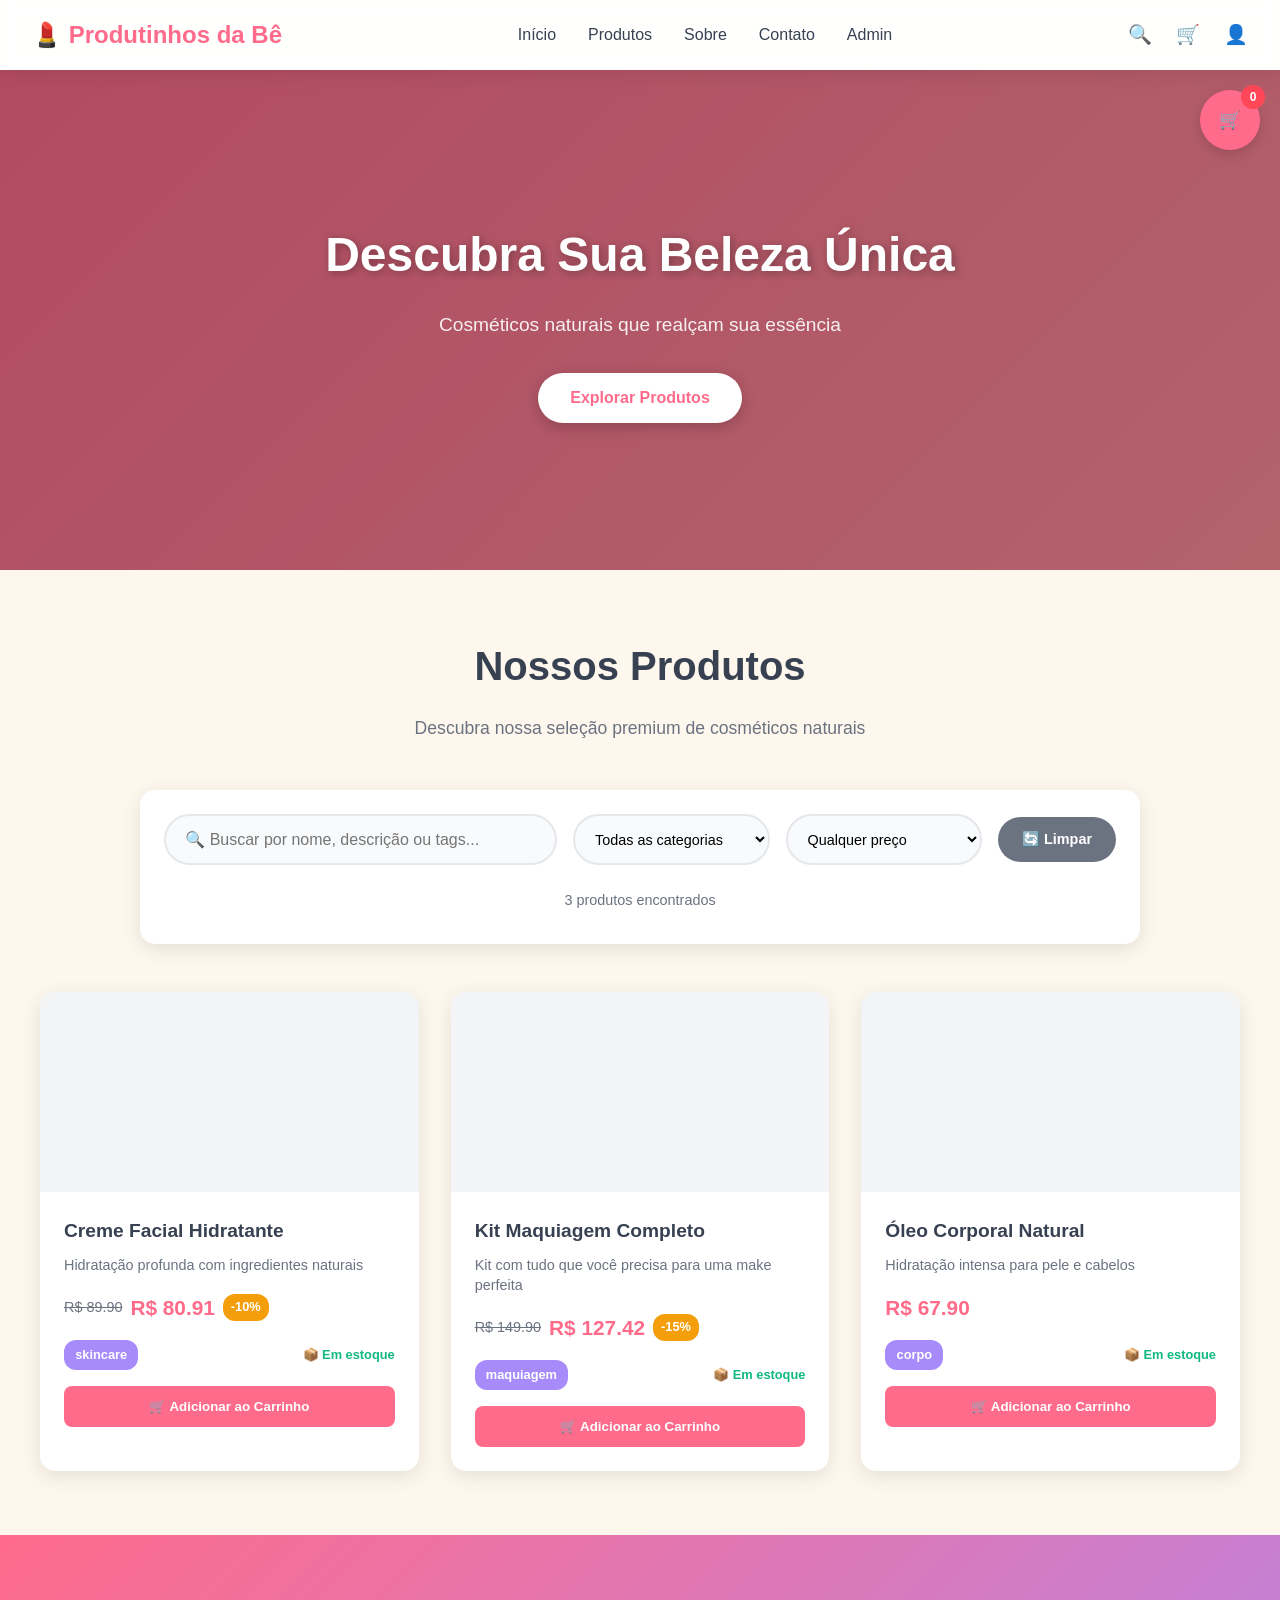
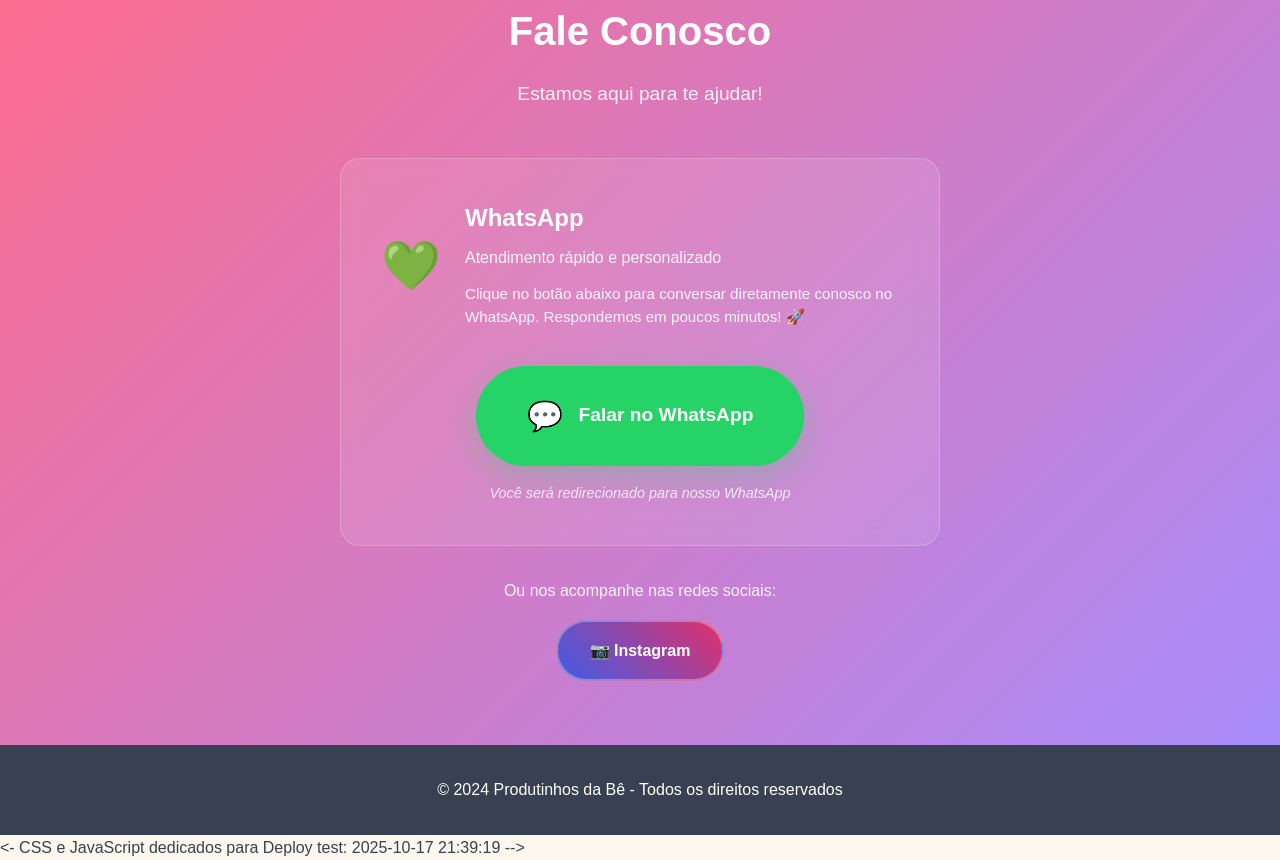
<file: index.html>
<!DOCTYPE html>
<html lang="pt-br">

<head>
    <meta charset="UTF-8">
    <meta name="viewport" content="width=device-width, initial-scale=1.0">
    <title>Produtinhos da Bê - Cosméticos Premium</title>
    <link rel="stylesheet" href="styles/style.css">
     <script>
        // Função básica para o menu mobile - CARREGADA ANTES DO BODY
        function toggleMenu() {
            const mobileNav = document.querySelector('.mobile-nav');
            const hamburger = document.querySelector('.hamburger');
            
            if (mobileNav && hamburger) {
                mobileNav.classList.toggle('active');
                hamburger.textContent = mobileNav.classList.contains('active') ? '✕' : '☰';
                console.log('Menu mobile:', mobileNav.classList.contains('active') ? 'aberto' : 'fechado');
            }
        }

        // Fechar menu ao clicar em links
        document.addEventListener('DOMContentLoaded', function() {
            const mobileLinks = document.querySelectorAll('.mobile-nav a');
            mobileLinks.forEach(link => {
                link.addEventListener('click', function() {
                    const mobileNav = document.querySelector('.mobile-nav');
                    const hamburger = document.querySelector('.hamburger');
                    if (mobileNav) mobileNav.classList.remove('active');
                    if (hamburger) hamburger.textContent = '☰';
                });
            });
        });
    </script>

</head>

<!-- 🎯 MODAL DE CADASTRO RÁPIDO -->
<div id="cadastro-modal" class="modal-cadastro">
    <div class="cadastro-content">
        <div class="cadastro-header">
            <h2>📝 Seus Dados para Entrega</h2>
            <button class="fechar-cadastro">&times;</button>
        </div>

        <div class="cadastro-form">
            <div class="form-group">
                <label for="cliente-nome">👤 Seu Nome Completo *</label>
                <input type="text" id="cliente-nome" placeholder="Maria Silva" required>
            </div>

            <div class="form-group">
                <label for="cliente-endereco">🏠 Endereço Completo *</label>
                <textarea id="cliente-endereco" placeholder="Rua, número, bairro, cidade - CEP" rows="3" required></textarea>
            </div>

            <div class="cadastro-actions">
                <button class="btn-cancelar-cadastro">Cancelar</button>
                <button class="btn-confirmar-cadastro">💬 Finalizar no WhatsApp</button>
            </div>
        </div>
    </div>
</div>

<body>
    <!-- 🛒 BOTÃO FLUTUANTE DO CARRINHO -->
    <button id="btn-abrir-carrinho" class="btn-carrinho-flutuante">
        🛒 <span id="carrinho-contador" class="carrinho-contador">0</span>
    </button>

    <!-- 🛒 MODAL DO CARRINHO -->
    <div id="carrinho-modal" class="modal-carrinho">
        <div class="carrinho-content">
            <div class="carrinho-header">
                <h2>🛒 Meu Carrinho</h2>
                <button class="fechar-carrinho">&times;</button>
            </div>

            <!-- INSTRUÇÕES SIMPLIFICADAS -->
            <div class="carrinho-instructions">
                <h4>💡 Como funciona:</h4>
                <ol>
                    <li>Adicione os produtos ao carrinho</li>
                    <li>Clique em "Finalizar Pedido via WhatsApp"</li>
                    <li>Você será redirecionado para conversar conosco</li>
                    <li>Envie seu nome, endereço e confirmaremos o pedido!</li>
                </ol>
            </div>

            <div class="carrinho-items">
                <!-- Itens serão inseridos aqui pelo JavaScript -->
            </div>

            <div class="carrinho-total">
                <strong>Total: R$ <span id="carrinho-total">0,00</span></strong>
            </div>

            <div class="carrinho-actions">
                <button class="btn-continuar">Continuar Comprando</button>
                <button class="btn-finalizar" onclick="loja.finalizarCompra()">💬 Finalizar Pedido via WhatsApp</button>
            </div>
        </div>
    </div>

    <!-- 🔥 NAVEGAÇÃO ELEGANTE -->
    <nav class="main-nav">
        <div class="nav-brand">
            <span>💄 Produtinhos da Bê</span>
        </div>

        <!-- MENU NORMAL (PC) -->
        <div class="nav-links">
            <a href="#" onclick="voltarAoTopo()">Início</a>
            <a href="#products" onclick="scrollToProducts()">Produtos</a>
            <a href="#about" onclick="scrollToAbout()">Sobre</a>
            <a href="#contact" onclick="scrollToContact()">Contato</a>
            <a href="admin.html">Admin</a>
        </div>

        <div class="nav-icons">
            <span>🔍</span>
            <span>🛒</span>
            <span>👤</span>
        </div>

        <!-- MENU MOBILE (aparece só no celular) -->
        <div class="menu-mobile">
            <button class="hamburger" onclick="toggleMenu()">☰</button>
            <div class="mobile-nav">
                <a href="#" onclick="voltarAoTopo()">Início</a>
                <a href="#products" onclick="scrollToProducts()">Produtos</a>
                <a href="#about" onclick="scrollToAbout()">Sobre</a>
                <a href="#contact" onclick="scrollToContact()">Contato</a>
                <a href="admin.html">Admin</a>
                <div class="mobile-icons">
                    <span>🔍</span>
                    <span>🛒</span>
                    <span>👤</span>
                </div>
            </div>
        </div>
    </nav>

    <!-- 🎭 BANNER HERO COM SLIDESHOW -->
    <header class="hero-section">
        <div class="header-slideshow">
            <div class="header-slide active" style="background-color: #ff6b8b;"></div>
            <div class="header-slide" style="background-color: #a78bfa;"></div>
            <div class="header-slide" style="background-color: #f59e0b;"></div>
        </div>

        <div class="header-overlay"></div>

        <div class="hero-content">
            <h1>Descubra Sua Beleza Única</h1>
            <p class="tagline">Cosméticos naturais que realçam sua essência</p>
            <button class="cta-button" onclick="scrollToProducts()">Explorar Produtos</button>
        </div>
    </header>

    <!-- 🛍️ SEÇÃO DE PRODUTOS COM BUSCA -->
    <main>
        <section class="products-section" id="products">
            <h2>Nossos Produtos</h2>
            <p class="section-subtitle">Descubra nossa seleção premium de cosméticos naturais</p>

            <!-- 🔍 BARRA DE BUSCA AVANÇADA -->
            <div class="search-store-container">
                <div class="search-store">
                    <input type="text" id="search-store" placeholder="🔍 Buscar por nome, descrição ou tags..."
                        class="search-input">
                    <select id="category-filter" class="category-filter">
                        <option value="">Todas as categorias</option>
                        <option value="skincare">Skincare</option>
                        <option value="maquiagem">Maquiagem</option>
                        <option value="cabelos">Cabelos</option>
                        <option value="corpo">Corpo</option>
                        <option value="perfumaria">Perfumaria</option>
                    </select>
                    <select id="price-filter" class="price-filter">
                        <option value="">Qualquer preço</option>
                        <option value="0-50">Até R$ 50</option>
                        <option value="50-100">R$ 50 - R$ 100</option>
                        <option value="100-200">R$ 100 - R$ 200</option>
                        <option value="200+">Acima de R$ 200</option>
                    </select>
                    <button id="clear-filters" class="clear-filters-btn">🔄 Limpar</button>
                </div>
                <div class="search-results-info">
                    <span id="results-count">Carregando produtos...</span>
                </div>
            </div>

            <div class="products-grid" id="products-grid">
                <!-- 🎯 PRODUTOS CARREGADOS VIA JAVASCRIPT -->
                <div class="loading-message">
                    <p>🔄 Carregando produtos...</p>
                </div>
            </div>
        </section>
        
    </main>

    <!-- 💬 SEÇÃO DE CONTATO SIMPLES -->
    <section class="contact-section" id="contact">
        <div class="contact-container">
            <h2>Fale Conosco</h2>
            <p class="contact-subtitle">Estamos aqui para te ajudar!</p>

            <div class="contact-content-simple">
                <!-- CARD DE WHATSAPP -->
                <div class="whatsapp-card">
                    <div class="whatsapp-icon">💚</div>
                    <div class="whatsapp-info">
                        <h3>WhatsApp</h3>
                        <p>Atendimento rápido e personalizado</p>
                        <p class="whatsapp-description">Clique no botão abaixo para conversar diretamente conosco no
                            WhatsApp. Respondemos em poucos minutos! 🚀</p>
                    </div>
                </div>

                <!-- BOTÃO GRANDE DE WHATSAPP -->
                <div class="whatsapp-action">
                    <a href="https://wa.me/5548999638110" class="whatsapp-btn" target="_blank">
                        <span class="whatsapp-btn-icon">💬</span>
                        <span class="whatsapp-btn-text">Falar no WhatsApp</span>
                    </a>
                    <p class="whatsapp-note">Você será redirecionado para nosso WhatsApp</p>
                </div>
            </div>

            <!-- REDES SOCIAIS -->
            <div class="social-links">
                <p>Ou nos acompanhe nas redes sociais:</p>
                <div class="social-buttons">
                    <a href="https://instagram.com/produtinhosdabe" class="social-btn instagram" target="_blank">
                        📷 Instagram
                    </a>
                </div>
            </div>
        </div>
    </section>

    <!-- 📞 RODAPÉ -->
    <footer class="main-footer">
        <p>&copy; 2024 Produtinhos da Bê - Todos os direitos reservados</p>
    </footer>

    <script src="scripts/script.js"></script>
</body>

</html><- CSS e JavaScript dedicados para Deploy test: 2025-10-17 21:39:19 -->
</file>
<file: styles/style.css>
/* ===== RESET E VARIÁVEIS ===== */
* {
    margin: 0;
    padding: 0;
    box-sizing: border-box;
}

:root {
    --primary-color: #ff6b8b;
    --secondary-color: #a78bfa;
    --accent-color: #f59e0b;
    --text-dark: #374151;
    --text-light: #6b7280;
    --background-light: #fef7ed;
    --white: #ffffff;
    --border: #e5e7eb;
    --light: #f8fafc;
}

html, body {
    width: 100%;
    height: 100%;
    scroll-behavior: smooth;
}

body {
    font-family: 'Arial', sans-serif;
    background: var(--background-light);
    color: var(--text-dark);
    line-height: 1.6;
    margin: 0;
    padding: 0;
}

main {
    padding-top: 0;
}

/* ===== NAVEGAÇÃO ===== */
.main-nav {
    position: fixed;
    top: 0;
    left: 0;
    right: 0;
    background: rgba(255, 255, 255, 0.95);
    backdrop-filter: blur(10px);
    padding: 1rem 2rem;
    display: flex;
    justify-content: space-between;
    align-items: center;
    box-shadow: 0 2px 20px rgba(0, 0, 0, 0.1);
    z-index: 1000;
    height: 70px;
    box-sizing: border-box;
}

.nav-brand {
    font-size: 1.5rem;
    font-weight: bold;
    color: var(--primary-color);
}

.nav-links {
    display: flex;
    gap: 2rem;
}

.nav-links a {
    text-decoration: none;
    color: var(--text-dark);
    font-weight: 500;
    transition: color 0.3s ease;
}

.nav-links a:hover {
    color: var(--primary-color);
}

.nav-icons {
    display: flex;
    gap: 1.5rem;
    font-size: 1.2rem;
}

/* ===== MENU MOBILE CORRIGIDO ===== */
.menu-mobile {
    display: none;
}

.hamburger {
    display: none;
    background: none;
    border: none;
    font-size: 1.8rem;
    cursor: pointer;
    padding: 0.5rem;
    color: var(--text-dark);
    z-index: 1001;
    transition: all 0.3s ease;
}

.hamburger:hover {
    color: var(--primary-color);
}

.mobile-nav {
    position: fixed;
    top: 70px;
    left: 0;
    right: 0;
    background: white;
    padding: 2rem;
    box-shadow: 0 4px 20px rgba(0, 0, 0, 0.1);
    display: none;
    flex-direction: column;
    gap: 1rem;
    z-index: 999;
    max-height: calc(100vh - 70px);
    overflow-y: auto;
}

.mobile-nav.active {
    display: flex;
}

.mobile-nav a {
    text-decoration: none;
    color: var(--text-dark);
    font-weight: 500;
    font-size: 1.1rem;
    padding: 1rem 0;
    border-bottom: 1px solid var(--border);
    text-align: center;
    transition: all 0.3s ease;
}

.mobile-nav a:hover {
    color: var(--primary-color);
    background: var(--light);
    border-radius: 8px;
    transform: translateX(5px);
}

.mobile-icons {
    display: flex;
    gap: 1.5rem;
    justify-content: center;
    padding-top: 1rem;
    border-top: 1px solid var(--border);
    margin-top: 1rem;
}

/* ===== HERO SECTION ===== */
.hero-section {
    margin-top: 70px;
    position: relative;
    height: 500px;
    display: flex;
    align-items: center;
    justify-content: center;
    text-align: center;
}

.header-slideshow {
    position: absolute;
    top: 0;
    left: 0;
    width: 100%;
    height: 100%;
    z-index: 1;
}

.header-slide {
    position: absolute;
    top: 0;
    left: 0;
    width: 100%;
    height: 100%;
    opacity: 0;
    transition: opacity 1.5s ease-in-out;
}

.header-slide.active {
    opacity: 1;
}

.header-slide:nth-child(1) {
    background: linear-gradient(135deg, #ff6b8b, #ff8e9b);
}

.header-slide:nth-child(2) {
    background: linear-gradient(135deg, #a78bfa, #c4b5fd);
}

.header-slide:nth-child(3) {
    background: linear-gradient(135deg, #f59e0b, #fbbf24);
}

.header-overlay {
    position: absolute;
    top: 0;
    left: 0;
    width: 100%;
    height: 100%;
    background: rgba(0, 0, 0, 0.3);
    z-index: 2;
}

.hero-content {
    position: relative;
    z-index: 3;
    color: var(--white);
    max-width: 800px;
    padding: 0 2rem;
}

.hero-content h1 {
    font-size: 3rem;
    font-weight: 700;
    margin-bottom: 1rem;
    text-shadow: 2px 2px 8px rgba(0, 0, 0, 0.3);
}

.tagline {
    font-size: 1.2rem;
    margin-bottom: 2rem;
    opacity: 0.9;
}

.cta-button {
    background: var(--white);
    color: var(--primary-color);
    border: none;
    padding: 1rem 2rem;
    font-size: 1rem;
    font-weight: 600;
    border-radius: 50px;
    cursor: pointer;
    transition: all 0.3s ease;
    box-shadow: 0 4px 15px rgba(0, 0, 0, 0.2);
}

.cta-button:hover {
    transform: translateY(-3px);
    box-shadow: 0 6px 20px rgba(0, 0, 0, 0.3);
}

/* ===== PRODUTOS ===== */
.products-section {
    padding: 4rem 2rem;
}

.products-section h2 {
    text-align: center;
    font-size: 2.5rem;
    margin-bottom: 1rem;
    color: var(--text-dark);
}

.section-subtitle {
    text-align: center;
    color: var(--text-light);
    margin-bottom: 3rem;
    font-size: 1.1rem;
}

/* ===== BUSCA NA LOJA ===== */
.search-store-container {
    max-width: 1000px;
    margin: 0 auto 3rem auto;
    background: var(--white);
    padding: 1.5rem;
    border-radius: 15px;
    box-shadow: 0 5px 20px rgba(0, 0, 0, 0.1);
}

.search-store {
    display: grid;
    grid-template-columns: 2fr 1fr 1fr auto;
    gap: 1rem;
    align-items: center;
    margin-bottom: 1rem;
}

.search-input {
    padding: 0.9rem 1.2rem;
    border: 2px solid var(--border);
    border-radius: 50px;
    font-size: 1rem;
    transition: all 0.3s ease;
    background: var(--light);
}

.search-input:focus {
    outline: none;
    border-color: var(--primary-color);
    box-shadow: 0 0 0 3px rgba(255, 107, 139, 0.1);
}

.category-filter,
.price-filter {
    padding: 0.9rem 1rem;
    border: 2px solid var(--border);
    border-radius: 50px;
    font-size: 0.9rem;
    background: var(--light);
    cursor: pointer;
    transition: all 0.3s ease;
}

.category-filter:focus,
.price-filter:focus {
    outline: none;
    border-color: var(--primary-color);
}

.clear-filters-btn {
    padding: 0.9rem 1.5rem;
    background: var(--text-light);
    color: var(--white);
    border: none;
    border-radius: 50px;
    font-size: 0.9rem;
    font-weight: 600;
    cursor: pointer;
    transition: all 0.3s ease;
    white-space: nowrap;
}

.clear-filters-btn:hover {
    background: var(--text-dark);
    transform: translateY(-2px);
}

.search-results-info {
    text-align: center;
    color: var(--text-light);
    font-size: 0.9rem;
    padding: 0.5rem;
}

/* ===== GRID DE PRODUTOS ===== */
.products-grid {
    display: grid;
    grid-template-columns: repeat(auto-fit, minmax(280px, 1fr));
    gap: 2rem;
    max-width: 1200px;
    margin: 0 auto;
}

.product-card {
    background: var(--white);
    border-radius: 15px;
    overflow: hidden;
    box-shadow: 0 5px 20px rgba(0, 0, 0, 0.1);
    transition: all 0.4s cubic-bezier(0.175, 0.885, 0.32, 1.275);
    cursor: pointer;
}

.product-card:hover {
    transform: translateY(-12px) scale(1.03);
    box-shadow: 0 20px 50px rgba(0, 0, 0, 0.15);
}

.product-image {
    height: 200px;
    background-size: cover;
    background-position: center;
    background-color: #f3f4f6;
    transition: transform 0.4s ease;
}

.product-card:hover .product-image {
    transform: scale(1.08);
}

.product-info {
    padding: 1.5rem;
}

.product-info h3 {
    font-size: 1.2rem;
    margin-bottom: 0.5rem;
    color: var(--text-dark);
}

.product-description {
    color: var(--text-light);
    font-size: 0.9rem;
    margin-bottom: 1rem;
    line-height: 1.4;
}

.product-price {
    display: flex;
    align-items: center;
    gap: 0.5rem;
    margin-bottom: 1rem;
}

.original-price {
    text-decoration: line-through;
    color: var(--text-light);
    font-size: 0.9rem;
}

.final-price {
    font-size: 1.3rem;
    font-weight: bold;
    color: var(--primary-color);
}

.discount-badge {
    background: var(--accent-color);
    color: white;
    padding: 0.2rem 0.5rem;
    border-radius: 12px;
    font-size: 0.8rem;
    font-weight: bold;
}

.product-meta {
    display: flex;
    justify-content: space-between;
    align-items: center;
    margin-bottom: 1rem;
    font-size: 0.8rem;
}

.product-category-badge {
    background: var(--secondary-color);
    color: white;
    padding: 0.3rem 0.7rem;
    border-radius: 12px;
    font-weight: 600;
}

.stock-available {
    color: #10b981;
    font-weight: 600;
}

.stock-out {
    color: #ef4444;
    font-weight: 600;
}

.buy-button {
    width: 100%;
    background: var(--primary-color);
    color: var(--white);
    border: none;
    padding: 0.8rem;
    border-radius: 8px;
    font-weight: 600;
    cursor: pointer;
    transition: all 0.3s ease;
}

.buy-button:hover:not(:disabled) {
    background: var(--secondary-color);
    transform: translateY(-2px);
    box-shadow: 0 5px 15px rgba(0, 0, 0, 0.2);
}

.buy-button:disabled {
    background: var(--text-light);
    cursor: not-allowed;
    opacity: 0.6;
}

/* ===== MENSAGENS DE ESTADO ===== */
.loading-message {
    grid-column: 1 / -1;
    text-align: center;
    padding: 3rem;
    color: var(--text-light);
    font-size: 1.1rem;
}

.no-products {
    grid-column: 1 / -1;
    text-align: center;
    padding: 3rem;
    color: var(--text-light);
    background: var(--white);
    border-radius: 15px;
    box-shadow: 0 5px 20px rgba(0, 0, 0, 0.1);
}

.no-products a {
    color: var(--primary-color);
    text-decoration: none;
    font-weight: 600;
}

.no-products a:hover {
    text-decoration: underline;
}

/* ===== SEÇÃO SOBRE ===== */
.about-section {
    background: linear-gradient(135deg, var(--primary-color), var(--secondary-color));
    color: var(--white);
    padding: 4rem 2rem;
    text-align: center;
}

.about-content h2 {
    font-size: 2.2rem;
    margin-bottom: 1.5rem;
}

.about-content p {
    font-size: 1.1rem;
    max-width: 600px;
    margin: 0 auto 2rem;
    opacity: 0.9;
    line-height: 1.6;
}

.features {
    display: flex;
    justify-content: center;
    gap: 2rem;
    flex-wrap: wrap;
}

.feature {
    background: rgba(255, 255, 255, 0.2);
    padding: 1rem 2rem;
    border-radius: 50px;
    backdrop-filter: blur(10px);
    font-weight: 600;
}

/* ===== SEÇÃO DE CONTATO ===== */
.contact-section {
    background: linear-gradient(135deg, var(--primary-color), var(--secondary-color));
    color: var(--white);
    padding: 4rem 2rem;
    text-align: center;
}

.contact-container {
    max-width: 600px;
    margin: 0 auto;
}

.contact-section h2 {
    font-size: 2.5rem;
    margin-bottom: 1rem;
}

.contact-subtitle {
    font-size: 1.2rem;
    opacity: 0.9;
    margin-bottom: 3rem;
}

.contact-content-simple {
    background: rgba(255, 255, 255, 0.1);
    backdrop-filter: blur(10px);
    border-radius: 20px;
    padding: 2.5rem;
    border: 1px solid rgba(255, 255, 255, 0.2);
    margin-bottom: 2rem;
}

.whatsapp-card {
    display: flex;
    align-items: center;
    gap: 1.5rem;
    margin-bottom: 2rem;
    text-align: left;
}

.whatsapp-icon {
    font-size: 3rem;
    flex-shrink: 0;
}

.whatsapp-info h3 {
    font-size: 1.5rem;
    margin-bottom: 0.5rem;
    color: var(--white);
}

.whatsapp-info p {
    margin: 0.3rem 0;
    opacity: 0.9;
}

.whatsapp-description {
    font-size: 0.95rem;
    margin-top: 0.8rem !important;
    line-height: 1.5;
}

.whatsapp-action {
    text-align: center;
}

.whatsapp-btn {
    display: inline-flex;
    align-items: center;
    gap: 1rem;
    background: #25D366;
    color: white;
    text-decoration: none;
    padding: 1.5rem 3rem;
    border-radius: 50px;
    font-size: 1.3rem;
    font-weight: 600;
    transition: all 0.3s ease;
    box-shadow: 0 10px 30px rgba(37, 211, 102, 0.3);
    border: 3px solid transparent;
}

.whatsapp-btn:hover {
    background: #128C7E;
    transform: translateY(-5px) scale(1.05);
    box-shadow: 0 15px 40px rgba(37, 211, 102, 0.4);
    border-color: rgba(255, 255, 255, 0.3);
}

.whatsapp-btn-icon {
    font-size: 1.8rem;
}

.whatsapp-btn-text {
    font-size: 1.2rem;
}

.whatsapp-note {
    margin-top: 1rem;
    font-size: 0.9rem;
    opacity: 0.8;
    font-style: italic;
}

.social-links {
    margin-top: 2rem;
}

.social-links p {
    margin-bottom: 1rem;
    opacity: 0.9;
}

.social-buttons {
    display: flex;
    justify-content: center;
    gap: 1rem;
}

.social-btn {
    padding: 1rem 2rem;
    border-radius: 50px;
    text-decoration: none;
    font-weight: 600;
    color: white;
    transition: all 0.3s ease;
    border: 2px solid rgba(255, 255, 255, 0.3);
    background: rgba(255, 255, 255, 0.1);
}

.social-btn.instagram {
    background: linear-gradient(45deg, #405DE6, #E1306C);
}

.social-btn:hover {
    transform: translateY(-3px);
    background: rgba(255, 255, 255, 0.2);
    box-shadow: 0 8px 25px rgba(0, 0, 0, 0.2);
}

/* ===== RODAPÉ ===== */
.main-footer {
    background: var(--text-dark);
    color: var(--white);
    text-align: center;
    padding: 2rem;
}

/* ===== CARRINHO ===== */
.btn-carrinho-flutuante {
    position: fixed;
    top: 90px;
    right: 20px;
    background: #ff6b8b;
    color: white;
    border: none;
    padding: 15px;
    border-radius: 50%;
    cursor: pointer;
    z-index: 999;
    box-shadow: 0 4px 12px rgba(0, 0, 0, 0.15);
    font-size: 18px;
    width: 60px;
    height: 60px;
    display: flex;
    align-items: center;
    justify-content: center;
    transition: all 0.3s ease;
}

.btn-carrinho-flutuante:hover {
    background: #ff4d7a;
    transform: scale(1.1);
}

.carrinho-contador {
    position: absolute;
    top: -5px;
    right: -5px;
    background: #ff4757;
    color: white;
    border-radius: 50%;
    width: 24px;
    height: 24px;
    font-size: 12px;
    display: flex;
    align-items: center;
    justify-content: center;
    font-weight: bold;
}

.modal-carrinho {
    display: none;
    position: fixed;
    top: 70px;
    right: 0;
    width: 400px;
    height: calc(100% - 70px);
    background: white;
    box-shadow: -2px 0 10px rgba(0, 0, 0, 0.1);
    z-index: 1000;
    animation: slideInRight 0.3s ease-out;
}

@keyframes slideInRight {
    from {
        transform: translateX(100%);
    }
    to {
        transform: translateX(0);
    }
}

.carrinho-content {
    padding: 20px;
    height: 100%;
    display: flex;
    flex-direction: column;
}

.carrinho-header {
    display: flex;
    justify-content: space-between;
    align-items: center;
    border-bottom: 2px solid #f1f1f1;
    padding-bottom: 15px;
    margin-bottom: 20px;
}

.carrinho-header h2 {
    margin: 0;
    color: #333;
}

.fechar-carrinho {
    cursor: pointer;
    font-size: 28px;
    color: #666;
    background: none;
    border: none;
    padding: 0;
    width: 30px;
    height: 30px;
    display: flex;
    align-items: center;
    justify-content: center;
}

.fechar-carrinho:hover {
    color: #ff6b8b;
}

/* ===== INSTRUÇÕES DO CARRINHO ===== */
.carrinho-instructions {
    background: #f8f9fa;
    border-radius: 10px;
    padding: 15px;
    margin: 15px 0;
    border-left: 4px solid var(--primary-color);
}

.carrinho-instructions h4 {
    margin-bottom: 10px;
    color: var(--text-dark);
    font-size: 1rem;
}

.carrinho-instructions ol {
    margin-left: 20px;
    color: var(--text-light);
    font-size: 0.9rem;
}

.carrinho-instructions li {
    margin-bottom: 8px;
    line-height: 1.4;
}

.carrinho-items {
    flex: 1;
    overflow-y: auto;
    margin: 20px 0;
}

.carrinho-item {
    display: flex;
    justify-content: space-between;
    align-items: center;
    padding: 15px 0;
    border-bottom: 1px solid #f5f5f5;
}

.carrinho-item-info {
    flex: 1;
}

.carrinho-item-info strong {
    display: block;
    margin-bottom: 5px;
    color: #333;
}

.carrinho-item-preco {
    color: #666;
    margin: 5px 0;
}

.carrinho-item-preco button {
    background: #f1f1f1;
    border: 1px solid #ddd;
    border-radius: 3px;
    width: 25px;
    height: 25px;
    cursor: pointer;
    margin: 0 5px;
}

.carrinho-item-preco button:hover {
    background: #e0e0e0;
}

.btn-remover {
    background: none;
    border: none;
    cursor: pointer;
    font-size: 16px;
    color: #ff4757;
    padding: 5px;
}

.btn-remover:hover {
    color: #ff2e43;
}

.carrinho-vazio {
    text-align: center;
    padding: 40px 20px;
    color: #666;
}

.carrinho-vazio p {
    margin: 10px 0;
}

.carrinho-total {
    border-top: 2px solid #eee;
    padding: 20px 0;
    text-align: center;
    font-size: 18px;
    font-weight: bold;
    color: #333;
}

.carrinho-actions {
    display: flex;
    flex-direction: column;
    gap: 10px;
}

.btn-continuar,
.btn-finalizar {
    padding: 15px;
    border: none;
    border-radius: 8px;
    cursor: pointer;
    font-size: 16px;
    font-weight: 600;
    transition: all 0.3s ease;
}

.btn-continuar {
    background: #f1f1f1;
    color: #333;
}

.btn-continuar:hover {
    background: #e0e0e0;
}

.btn-finalizar {
    background: #25D366;
    color: white;
    display: flex;
    align-items: center;
    justify-content: center;
    gap: 8px;
}

.btn-finalizar:hover {
    background: #128C7E;
    transform: translateY(-2px);
    box-shadow: 0 5px 15px rgba(37, 211, 102, 0.3);
}

/* ===== RESPONSIVIDADE ===== */

/* MOBILE */
@media (max-width: 768px) {
    .main-nav {
        padding: 1rem;
        height: 60px;
    }

    .nav-links {
        display: none !important;
    }

    .nav-icons {
        display: none !important;
    }

    .menu-mobile {
        display: block;
    }

    .hamburger {
        display: block;
    }

    .hero-section {
        margin-top: 60px;
        height: 400px;
    }

    .hero-content h1 {
        font-size: 2.2rem;
    }

    .products-section {
        padding: 2rem 1rem;
    }

    .search-store {
        grid-template-columns: 1fr;
        gap: 0.8rem;
    }

    .modal-carrinho {
        top: 60px;
        height: calc(100% - 60px);
        width: 100%;
    }

    .btn-carrinho-flutuante {
        top: 80px;
        right: 10px;
        width: 50px;
        height: 50px;
        font-size: 16px;
    }

    .mobile-nav {
        top: 60px;
        max-height: calc(100vh - 60px);
    }

    .contact-section {
        padding: 3rem 1rem;
    }

    .whatsapp-card {
        flex-direction: column;
        text-align: center;
        gap: 1rem;
    }

    .whatsapp-btn {
        padding: 1.2rem 2rem;
        font-size: 1.1rem;
    }

    .social-buttons {
        flex-direction: column;
        align-items: center;
    }

    .carrinho-instructions {
        margin: 10px 0;
        padding: 12px;
    }

    .carrinho-instructions ol {
        margin-left: 15px;
    }
}

/* PC */
@media (min-width: 769px) {
    .nav-links {
        display: flex !important;
    }

    .nav-icons {
        display: flex !important;
    }

    .menu-mobile {
        display: none !important;
    }
}

/* MOBILE PEQUENO */
@media (max-width: 480px) {
    .hero-content h1 {
        font-size: 1.8rem;
    }

    .products-section h2 {
        font-size: 2rem;
    }

    .contact-section h2 {
        font-size: 2rem;
    }

    .whatsapp-btn {
        width: 100%;
        justify-content: center;
    }
    
    .mobile-nav {
        padding: 1.5rem;
    }
    
    .mobile-nav a {
        font-size: 1rem;
        padding: 0.8rem 0;
    }

    .carrinho-instructions {
        padding: 10px;
    }

    .carrinho-instructions h4 {
        font-size: 0.9rem;
    }

    .carrinho-instructions li {
        font-size: 0.8rem;
    }
}

/* ===== MODAL DE CADASTRO ===== */
.modal-cadastro {
    display: none;
    position: fixed;
    top: 0;
    left: 0;
    width: 100%;
    height: 100%;
    background: rgba(0, 0, 0, 0.5);
    z-index: 2000;
    animation: fadeIn 0.3s ease-out;
}

.cadastro-content {
    position: absolute;
    top: 50%;
    left: 50%;
    transform: translate(-50%, -50%);
    background: white;
    padding: 2rem;
    border-radius: 15px;
    width: 90%;
    max-width: 500px;
    max-height: 80vh;
    overflow-y: auto;
    box-shadow: 0 10px 30px rgba(0, 0, 0, 0.2);
}

.cadastro-header {
    display: flex;
    justify-content: space-between;
    align-items: center;
    margin-bottom: 1.5rem;
    border-bottom: 2px solid var(--border);
    padding-bottom: 1rem;
}

.cadastro-header h2 {
    color: var(--text-dark);
    margin: 0;
}

.fechar-cadastro {
    background: none;
    border: none;
    font-size: 2rem;
    cursor: pointer;
    color: var(--text-light);
    padding: 0;
    width: 30px;
    height: 30px;
    display: flex;
    align-items: center;
    justify-content: center;
}

.fechar-cadastro:hover {
    color: var(--primary-color);
}

.form-group {
    margin-bottom: 1.5rem;
}

.form-group label {
    display: block;
    margin-bottom: 0.5rem;
    font-weight: 600;
    color: var(--text-dark);
}

.form-group input,
.form-group textarea {
    width: 100%;
    padding: 0.8rem 1rem;
    border: 2px solid var(--border);
    border-radius: 8px;
    font-size: 1rem;
    transition: all 0.3s ease;
    background: var(--light);
}

.form-group input:focus,
.form-group textarea:focus {
    outline: none;
    border-color: var(--primary-color);
    box-shadow: 0 0 0 3px rgba(255, 107, 139, 0.1);
}

.cadastro-actions {
    display: flex;
    gap: 1rem;
    margin-top: 2rem;
}

.btn-cancelar-cadastro,
.btn-confirmar-cadastro {
    flex: 1;
    padding: 1rem;
    border: none;
    border-radius: 8px;
    font-size: 1rem;
    font-weight: 600;
    cursor: pointer;
    transition: all 0.3s ease;
}

.btn-cancelar-cadastro {
    background: var(--text-light);
    color: white;
}

.btn-cancelar-cadastro:hover {
    background: var(--text-dark);
}

.btn-confirmar-cadastro {
    background: var(--primary-color);
    color: white;
    display: flex;
    align-items: center;
    justify-content: center;
    gap: 0.5rem;
}

.btn-confirmar-cadastro:hover {
    background: #ff4d7a;
    transform: translateY(-2px);
}

@keyframes fadeIn {
    from { opacity: 0; }
    to { opacity: 1; }
}

/* Responsividade */
@media (max-width: 768px) {
    .cadastro-content {
        width: 95%;
        padding: 1.5rem;
    }
    
    .cadastro-actions {
        flex-direction: column;
    }
}
</file>
